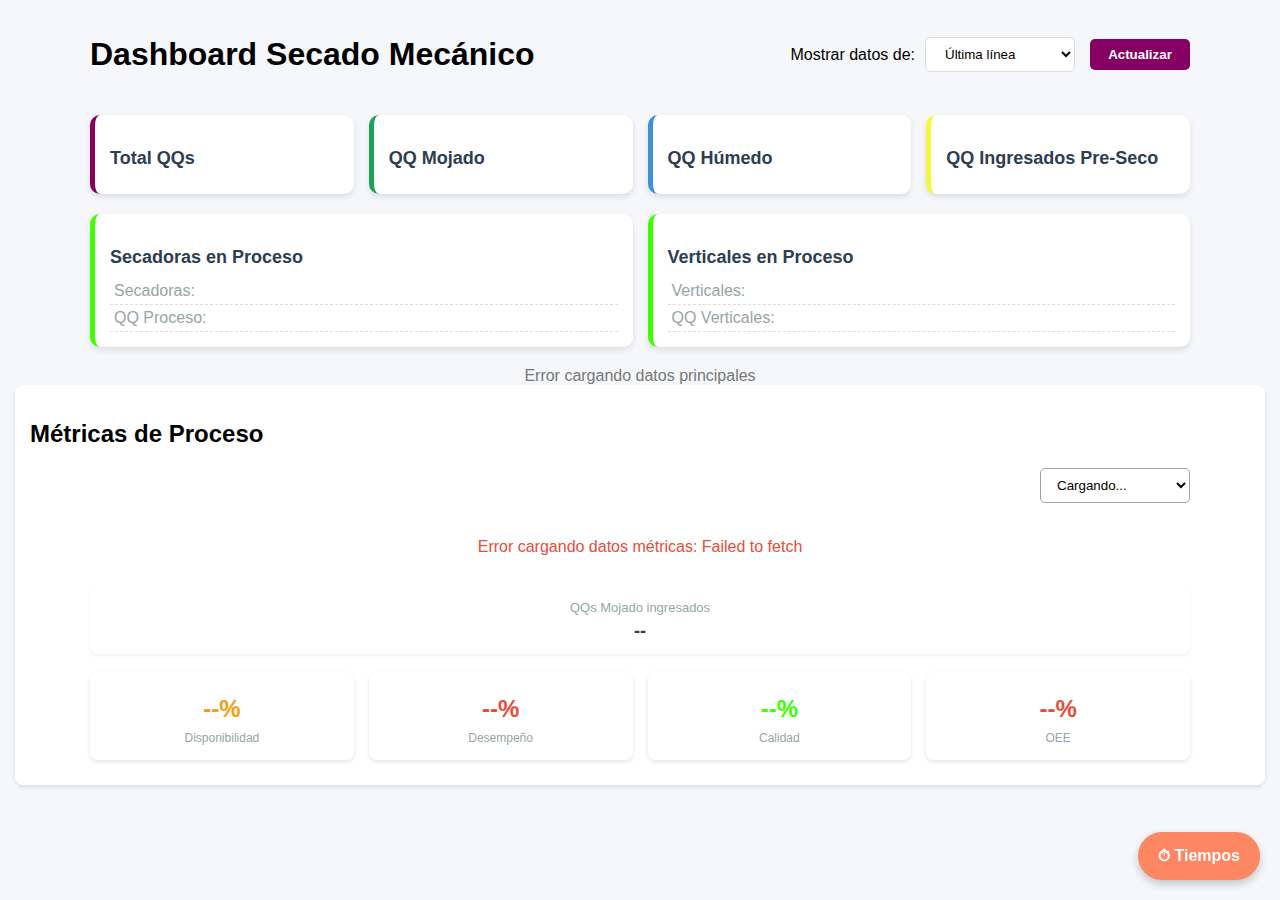
<file: index.html>
<!DOCTYPE html>
<html lang="es">
<head>
  <meta charset="UTF-8" />
  <meta name="viewport" content="width=device-width, initial-scale=1.0"/>
  <title>Dashboard - Procesamiento</title>
  <link rel="stylesheet" href="styles.css">
</head>
<body>

<div class="dashboard">
  <div class="header-controls">
    <h1>Dashboard Secado Mecánico</h1>
    <div class="controls">
      <div class="date-filter">
        <label for="date-select">Mostrar datos de:</label>
        <select id="date-select">
          <option value="latest">Última línea</option>
        </select>
      </div>
      <button id="refresh-btn">Actualizar</button>
    </div>
  </div>
  
  <p id="fecha"></p>

  <!-- 🚀 NUEVAS TARJETAS PRINCIPALES -->
  <div class="cards">

    <div class="card" style="border-left:5px solid var(--primary);">
      <h3>Total QQs</h3>
      <div class="value-big" id="total-qss"></div>
    </div>

    <div class="card" style="border-left:5px solid var(--Moja);">
      <h3>QQ Mojado</h3>
      <div class="value-big" id="qq-mojado"></div>
    </div>

    <div class="card" style="border-left:5px solid var(--Hum);">
  <h3>QQ Húmedo</h3>
  <div class="value-big" id="qq-humedo"></div>
</div>

<div class="card" style="border-left:5px solid var(--Pre);">
      <h3>QQ Ingresados Pre-Seco</h3>
      <div class="value-big" id="qq-preseco"></div>
    </div>

  </div>

  <!-- TARJETAS RESTANTES -->
  <div class="cards">

    <div class="card" style="border-left:5px solid var(--secondary);">
      <h3>Secadoras en Proceso</h3>
      <div class="row"><span class="label">Secadoras:</span><span class="value" id="sec-proceso"></span></div>
      <div class="row"><span class="label">QQ Proceso:</span><span class="value" id="qq-proceso"></span></div>
    </div>

    <div class="card" style="border-left:5px solid var(--secondary);">
    <h3>Verticales en Proceso</h3>
      <div class="row"><span class="label">Verticales:</span><span class="value" id="vert-proceso"></span></div>
      <div class="row"><span class="label">QQ Verticales:</span><span class="value" id="qq-vert-proceso"></span></div>
    </div>

    <div class="card oculto" style="border-left:5px solid var(--primary);">
      <h3>Secadoras Pendientes</h3>
      <div class="row"><span class="label">Secadoras:</span><span class="value" id="sec-pendientes"></span></div>
      <div class="row"><span class="label">QQ Pendientes:</span><span class="value" id="qq-pendientes"></span></div>
    </div>

    <div class="card oculto" style="border-left:5px solid var(--primary);">
      <h3>Secadoras Enviadas</h3>
      <div class="row"><span class="label">Secadoras:</span><span class="value" id="sec-enviadas"></span></div>
      <div class="row"><span class="label">QQ Enviados:</span><span class="value" id="qq-enviados"></span></div>
    </div>

  </div>

  <div id="loading">Cargando datos...</div>

</div>

<!-- Segundo Dashboard -->

<!-- TABLA -->
<div class="table-container">
  <h2>Métricas de Proceso</h2>
  <div class="dashboard">
    <!-- BOTÓN / SELECTOR DE FECHAS -->
    <div class="top-right">
      <select id="dateSelector" class="date-select">
        <option value="">Cargando...</option>
      </select>
    </div>
    <div id="loading-message" class="loading">Cargando datos...</div>
    <table style="display: none;">
      <thead>
        <tr>
          <th>Métrica</th>
          <th>Valor</th>
          <th>Estado</th>
        </tr>
      </thead>
      <tbody id="tabla-body"></tbody>
    </table>

    <!-- TARJETAS KPI -->
     <!-- AQUÍ VA EL DATO NUEVO: QQs Mojado ingresados (debajo de KPIs) -->
    <div id="kpi-extra" class="kpi-extra">
      <span class="label">QQs Mojado ingresados</span>
      <div class="value" id="kpi-qqs-mojado">--</div>
    </div>
    <div class="kpi-container">
      <div class="kpi-card">
        <div id="kpi-disponibilidad" class="kpi-value" style="color: var(--warning);">--%</div>
        <div class="kpi-label">Disponibilidad</div>
      </div>

      <div class="kpi-card">
        <div id="kpi-desempeño" class="kpi-value" style="color: var(--danger);">--%</div>
        <div class="kpi-label">Desempeño</div>
      </div>

      <div class="kpi-card">
        <div id="kpi-calidad" class="kpi-value" style="color: var(--secondary);">--%</div>
        <div class="kpi-label">Calidad</div>
      </div>

      <div class="kpi-card">
        <div id="kpi-oee" class="kpi-value" style="color: var(--danger);">--%</div>
        <div class="kpi-label">OEE</div>
      </div>
    </div>
  </div>
</div>

<script src="script.js"></script>
<!-- Botón flotante -->
<a href="tiempos.html" id="boton-flotante" class="boton-flotante">⏱ Tiempos</a>

</body>
</html>
</file>
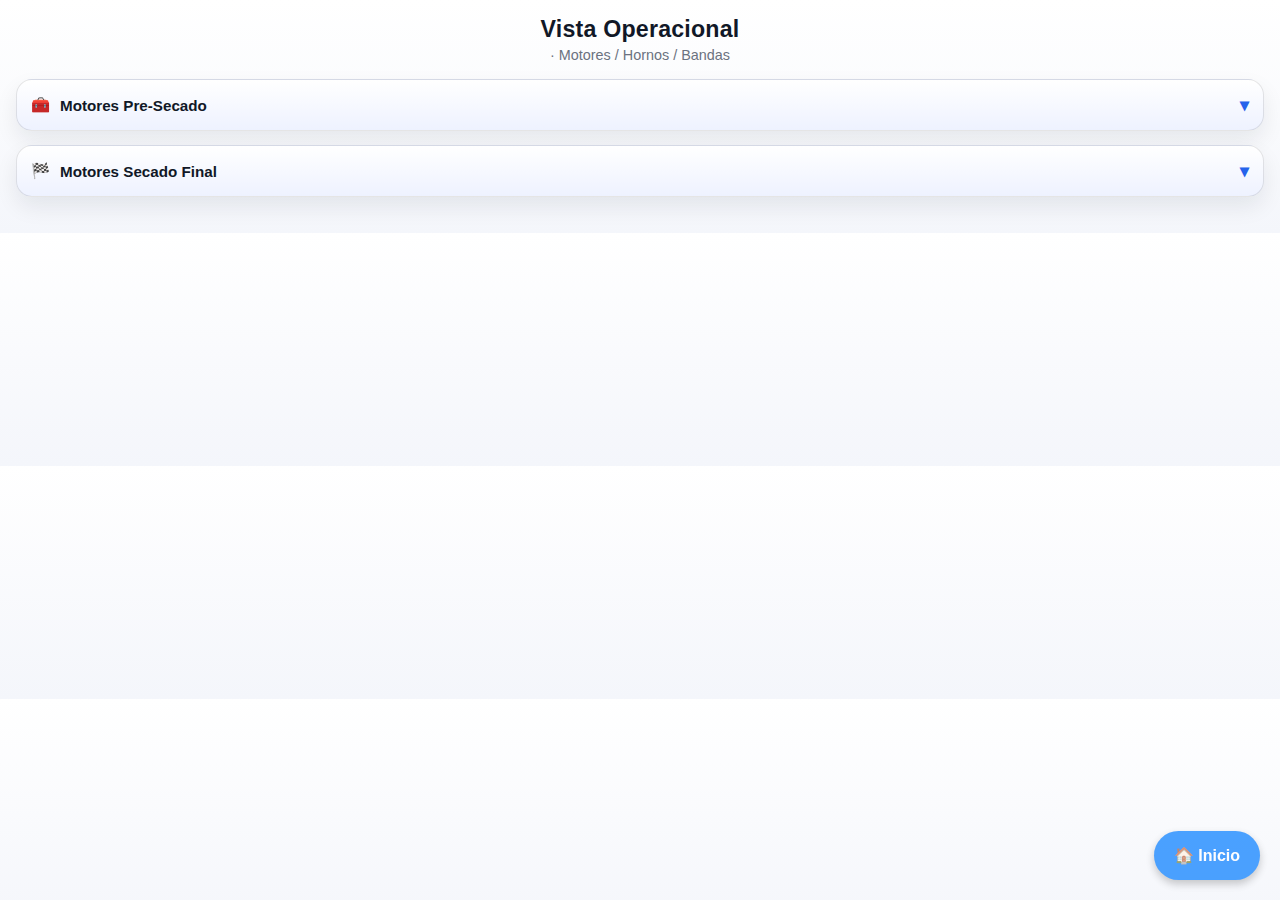
<file: Motores.html>
<!DOCTYPE html>
<html lang="es">
<head>
  <meta charset="UTF-8" />
  <meta name="viewport" content="width=device-width, initial-scale=1, viewport-fit=cover" />
  <title>Motores | Vista Operacional</title>

  <style>
    :root{
      /* ✅ TEMA CLARO */
      --bg:#f4f6fb;
      --card:#ffffff;
      --card2:#f8fafc;
      --primary:#2563eb;
      --accent:#0ea5e9;
      --secondary:#16a34a;
      --text:#111827;
      --muted:#6b7280;
      --stroke: rgba(0,0,0,.10);
      --stroke2: rgba(37,99,235,.18);

      --radius:18px;
      --shadow:0 10px 22px rgba(17,24,39,.08);

      --tap: 52px; /* altura cómoda táctil */
    }

    *{
      box-sizing:border-box;
      margin:0;
      padding:0;
      font-family:"Segoe UI", Roboto, Arial, sans-serif;
      -webkit-tap-highlight-color:transparent;
    }

    body{
      background:linear-gradient(180deg,#ffffff,var(--bg));
      color:var(--text);
      padding:16px;
      padding-bottom: calc(16px + env(safe-area-inset-bottom));
    }

    header{
      text-align:center;
      margin-bottom:16px;
    }

    header h1{
      font-size:1.45rem;
      font-weight:800;
      letter-spacing:.2px;
    }

    header p{
      color:var(--muted);
      font-size:.9rem;
      margin-top:4px;
    }

    /* =========================
       DETAILS / SUMMARY (LLAVES)
    ========================= */
    details{ margin-bottom:14px; }

    summary{
      list-style:none;
      cursor:pointer;
      min-height:var(--tap);
      padding:14px 14px;
      border-radius:16px;
      background:linear-gradient(180deg,#ffffff,#eef2ff);
      border:1px solid var(--stroke);
      box-shadow:var(--shadow);

      display:flex;
      align-items:center;
      justify-content:space-between;
      gap:10px;

      font-size:.95rem;
      font-weight:800;
      user-select:none;
      touch-action:manipulation;
    }

    summary::-webkit-details-marker{ display:none; }

    summary .sum-left{
      display:flex;
      align-items:center;
      gap:10px;
      min-width:0;
    }
    summary .sum-text{
      white-space:nowrap;
      overflow:hidden;
      text-overflow:ellipsis;
    }

    summary::after{
      content:"▾";
      flex:0 0 auto;
      font-size:1.15rem;
      color:var(--primary);
      transition:transform .22s ease;
    }
    details[open] > summary::after{ transform:rotate(180deg); }

    /* Nivel 2: dentro de una sección */
    details details{
      margin-top:10px;
      margin-left:8px;
      border-left:2px solid rgba(37,99,235,.12);
      padding-left:10px;
    }
    details details summary{
      background:linear-gradient(180deg,#ffffff,var(--card2));
      font-size:.88rem;
      font-weight:700;
      box-shadow: 0 8px 18px rgba(17,24,39,.06);
    }

    /* Animación suave del contenido */
    details > *:not(summary){
      animation: fadeIn .18s ease;
    }
    @keyframes fadeIn{
      from{ opacity:0; transform:translateY(-4px); }
      to{ opacity:1; transform:translateY(0); }
    }

    /* ================= GRID / CARDS ================= */
    .grid{
      display:grid;
      grid-template-columns: repeat(auto-fit, minmax(220px, 1fr));
      gap:14px;
      margin-top:12px;
    }

    @media (max-width:520px){
      .grid{ grid-template-columns: 1fr; }
      body{ padding:14px; }
      header h1{ font-size:1.3rem; }
    }
    
    .card{
      background:var(--card);
      border-radius:var(--radius);
      padding:14px;
      border:1px solid var(--stroke);
      box-shadow:var(--shadow);
      transition:transform .15s ease, box-shadow .15s ease;
    }

    .card:active{
      transform:scale(.98);
      box-shadow:0 12px 26px rgba(17,24,39,.12);
    }

    .badge{
      display:inline-block;
      padding:4px 10px;
      border-radius:999px;
      font-size:.72rem;
      font-weight:900;
      background:rgba(37,99,235,.10);
      color:var(--primary);
      margin-bottom:8px;
      border:1px solid var(--stroke2);
    }

    .title{
      font-size:.95rem;
      font-weight:800;
      margin-bottom:10px;
      line-height:1.25;
    }

    .info{
      display:grid;
      grid-template-columns: 1fr 1fr;
      gap:8px;
      font-size:.78rem;
    }

    .info div{
      background:#f1f5f9;
      border-radius:12px;
      padding:8px;
      text-align:center;
      border:1px solid rgba(0,0,0,.06);
    }

    .info span{
      display:block;
      font-size:.65rem;
      color:var(--muted);
      margin-bottom:2px;
    }

    .code{
      color:var(--secondary);
      font-weight:900;
      font-size:.9rem;
      letter-spacing:.2px;
    }

    footer{
      margin-top:20px;
      text-align:center;
      font-size:.75rem;
      color:var(--muted);
    }

    /* ====== LLAVES PARA CADA MÁQUINA ====== */
details.machine{
  margin: 0;                 /* para que encaje en el grid */
}

details.machine > summary{
  background: var(--card);
  border: 1px solid var(--stroke);
  border-radius: var(--radius);
  box-shadow: var(--shadow);
  padding: 14px;
  min-height: auto;
  display: block;            /* lo hacemos tipo card */
}

details.machine > summary::after{
  /* mantenemos el icono de flecha */
  float: right;
  margin-top: -2px;
}

details.machine .machine-head{
  display:flex;
  align-items:flex-start;
  justify-content:space-between;
  gap:10px;
}

details.machine .machine-left{
  min-width:0;
}

details.machine .machine-title{
  font-size:.95rem;
  font-weight:800;
  line-height:1.25;
  margin-top:8px;
}

details.machine .badge{
  margin:0;
}

details.machine .machine-body{
  margin-top:10px;
}

details.machine .info{
  margin-top:0;
}

/* Más “tap friendly” en móvil */
details.machine > summary{
  touch-action:manipulation;
}

  </style>
</head>
<script>
  // Cerrar TODAS las pestañas al cargar
  document.addEventListener("DOMContentLoaded", () => {
    document.querySelectorAll("details[open]").forEach(d => d.open = false);
  });

  // Acordeón real: solo una abierta por nivel (si abres una, cierra las hermanas)
  (function () {
    document.addEventListener("toggle", function (e) {
      const d = e.target;
      if (!(d instanceof HTMLDetailsElement)) return;
      if (!d.open) return;

      const parentDetails = d.parentElement?.closest("details");
      const container = parentDetails ? parentDetails : (document.querySelector("section") || document.body);

      const siblings = Array.from(container.querySelectorAll(":scope > details"));
      siblings.forEach((sib) => { if (sib !== d) sib.open = false; });
    }, true);
  })();
</script>

<body>
  <header>
    <h1>Vista Operacional</h1>
    <p>· Motores / Hornos / Bandas</p>
  </header>

  <section>

    <!-- =========================
         SECCIÓN PRINCIPAL 1
    ========================== -->
    <details>
      <summary>
        <span class="sum-left">
          <span>🧰</span>
          <span class="sum-text">Motores Pre-Secado</span>
        </span>
      </summary>

      <!-- ======= TU CONTENIDO PRE-SECADO (igual, solo re-ubicado dentro de la sección principal) ======= -->

      <details>
        <summary><span class="sum-left"><span>🔧</span><span class="sum-text">Motores Tren 1 (CCM-2)</span></span></summary>

        <details>
          <summary><span class="sum-left"><span class="sum-text">Vertical #1</span></span></summary>
          <div class="grid">
            <div class="card"><span class="badge">#2</span><div class="title">Elevador Vertical #1</div><div class="info"><div><span>Código</span><div class="code">Q-24</div></div><div><span>CCM</span>CCM-2</div></div></div>
            <div class="card"><span class="badge">#3</span><div class="title">Banda Superior Vertical #1</div><div class="info"><div><span>Código</span><div class="code">Q-20</div></div><div><span>CCM</span>CCM-2</div></div></div>
            <div class="card"><span class="badge">#4</span><div class="title">Botador Derecho Vertical #1</div><div class="info"><div><span>Código</span><div class="code">Q-12</div></div><div><span>CCM</span>CCM-2</div></div></div>
            <div class="card"><span class="badge">#5</span><div class="title">Botador Izquierdo Vertical #1</div><div class="info"><div><span>Código</span><div class="code">Q-13</div></div><div><span>CCM</span>CCM-2</div></div></div>
            <div class="card"><span class="badge">#6</span><div class="title">Banda Inferior Vertical #1</div><div class="info"><div><span>Código</span><div class="code">Q-8</div></div><div><span>CCM</span>CCM-2</div></div></div>
            <div class="card"><span class="badge">#7</span><div class="title">Blower Vertical #1</div><div class="info"><div><span>Código</span><div class="code">B-01</div></div><div><span>CCM</span>CCM-2</div></div></div>
          </div>
        </details>

        <details>
          <summary><span class="sum-left"><span class="sum-text">Vertical #2</span></span></summary>
          <div class="grid">
            <div class="card"><span class="badge">#8</span><div class="title">Elevador Vertical #2</div><div class="info"><div><span>Código</span><div class="code">Q-25</div></div><div><span>CCM</span>CCM-2</div></div></div>
            <div class="card"><span class="badge">#9</span><div class="title">Banda Superior Vertical #2</div><div class="info"><div><span>Código</span><div class="code">Q-21</div></div><div><span>CCM</span>CCM-2</div></div></div>
            <div class="card"><span class="badge">#10</span><div class="title">Botador Derecho Vertical #2</div><div class="info"><div><span>Código</span><div class="code">Q-14</div></div><div><span>CCM</span>CCM-2</div></div></div>
            <div class="card"><span class="badge">#11</span><div class="title">Botador Izquierdo Vertical #2</div><div class="info"><div><span>Código</span><div class="code">Q-15</div></div><div><span>CCM</span>CCM-2</div></div></div>
            <div class="card"><span class="badge">#12</span><div class="title">Banda Inferior Vertical #2</div><div class="info"><div><span>Código</span><div class="code">Q-9</div></div><div><span>CCM</span>CCM-2</div></div></div>
            <div class="card"><span class="badge">#13</span><div class="title">Blower Vertical #2</div><div class="info"><div><span>Código</span><div class="code">B-02</div></div><div><span>CCM</span>CCM-2</div></div></div>
          </div>
        </details>

        <details>
          <summary><span class="sum-left"><span class="sum-text">Vertical #3</span></span></summary>
          <div class="grid">
            <div class="card"><span class="badge">#14</span><div class="title">Elevador Vertical #3</div><div class="info"><div><span>Código</span><div class="code">Q-26</div></div><div><span>CCM</span>CCM-2</div></div></div>
            <div class="card"><span class="badge">#15</span><div class="title">Banda Superior Vertical #3</div><div class="info"><div><span>Código</span><div class="code">Q-22</div></div><div><span>CCM</span>CCM-2</div></div></div>
            <div class="card"><span class="badge">#16</span><div class="title">Botador Derecho Vertical #3</div><div class="info"><div><span>Código</span><div class="code">Q-16</div></div><div><span>CCM</span>CCM-2</div></div></div>
            <div class="card"><span class="badge">#17</span><div class="title">Botador Izquierdo Vertical #3</div><div class="info"><div><span>Código</span><div class="code">Q-17</div></div><div><span>CCM</span>CCM-2</div></div></div>
            <div class="card"><span class="badge">#18</span><div class="title">Banda Inferior Vertical #3</div><div class="info"><div><span>Código</span><div class="code">Q-10</div></div><div><span>CCM</span>CCM-2</div></div></div>
            <div class="card"><span class="badge">#19</span><div class="title">Blower Vertical #3</div><div class="info"><div><span>Código</span><div class="code">B-03</div></div><div><span>CCM</span>CCM-2</div></div></div>
          </div>
        </details>

        <details>
          <summary><span class="sum-left"><span class="sum-text">Vertical #4</span></span></summary>
          <div class="grid">
            <div class="card"><span class="badge">#20</span><div class="title">Elevador Vertical #4</div><div class="info"><div><span>Código</span><div class="code">Q-27</div></div><div><span>CCM</span>CCM-2</div></div></div>
            <div class="card"><span class="badge">#21</span><div class="title">Banda Superior Vertical #4</div><div class="info"><div><span>Código</span><div class="code">Q-23</div></div><div><span>CCM</span>CCM-2</div></div></div>
            <div class="card"><span class="badge">#22</span><div class="title">Botador Derecho Vertical #4</div><div class="info"><div><span>Código</span><div class="code">Q-18</div></div><div><span>CCM</span>CCM-2</div></div></div>
            <div class="card"><span class="badge">#23</span><div class="title">Botador Izquierdo Vertical #4</div><div class="info"><div><span>Código</span><div class="code">Q-19</div></div><div><span>CCM</span>CCM-2</div></div></div>
            <div class="card"><span class="badge">#24</span><div class="title">Banda Inferior Vertical #4</div><div class="info"><div><span>Código</span><div class="code">Q-11</div></div><div><span>CCM</span>CCM-2</div></div></div>
            <div class="card"><span class="badge">#25</span><div class="title">Blower Vertical #4</div><div class="info"><div><span>Código</span><div class="code">B-04</div></div><div><span>CCM</span>CCM-2</div></div></div>
          </div>
        </details>

        <details>
          <summary><span class="sum-left"><span class="sum-text">Tren #1</span></span></summary>
          <div class="grid">
            <div class="card"><span class="badge">#1</span><div class="title">Elevador de Carga Tren #1</div><div class="info"><div><span>Código</span><div class="code">Q-6</div></div><div><span>CCM</span>CCM-2</div></div></div>
            <div class="card"><span class="badge">#26</span><div class="title">Banda Cruzada Tren #1</div><div class="info"><div><span>Código</span><div class="code">Q-30</div></div><div><span>CCM</span>CCM-2</div></div></div>
            <div class="card"><span class="badge">#27</span><div class="title">Banda de Envío Tren #1</div><div class="info"><div><span>Código</span><div class="code">Q-31</div></div><div><span>CCM</span>CCM-2</div></div></div>
          </div>
        </details>
      </details>

      <details>
        <summary><span class="sum-left"><span>🔧</span><span class="sum-text">Motores Tren 2 (CCM-1)</span></span></summary>

        <details>
          <summary><span class="sum-left"><span class="sum-text">Vertical #5</span></span></summary>
          <div class="grid">
            <div class="card"><span class="badge">#29</span><div class="title">Elevador Vertical #5</div><div class="info"><div><span>Código</span><div class="code">Q-25</div></div><div><span>CCM</span>CCM-1</div></div></div>
            <div class="card"><span class="badge">#30</span><div class="title">Banda Superior Vertical #5</div><div class="info"><div><span>Código</span><div class="code">Q-20</div></div><div><span>CCM</span>CCM-1</div></div></div>
            <div class="card"><span class="badge">#31</span><div class="title">Botador Derecho Vertical #5</div><div class="info"><div><span>Código</span><div class="code">Q-13</div></div><div><span>CCM</span>CCM-1</div></div></div>
            <div class="card"><span class="badge">#32</span><div class="title">Botador Izquierdo Vertical #5</div><div class="info"><div><span>Código</span><div class="code">Q-14</div></div><div><span>CCM</span>CCM-1</div></div></div>
            <div class="card"><span class="badge">#33</span><div class="title">Banda Inferior Vertical #5</div><div class="info"><div><span>Código</span><div class="code">Q-9</div></div><div><span>CCM</span>CCM-1</div></div></div>
            <div class="card"><span class="badge">#34</span><div class="title">Blower Vertical #5</div><div class="info"><div><span>Código</span><div class="code">B-05</div></div><div><span>CCM</span>CCM-1</div></div></div>
          </div>
        </details>

        <details>
          <summary><span class="sum-left"><span class="sum-text">Vertical #6</span></span></summary>
          <div class="grid">
            <div class="card"><span class="badge">#35</span><div class="title">Elevador Vertical #6</div><div class="info"><div><span>Código</span><div class="code">Q-26</div></div><div><span>CCM</span>CCM-1</div></div></div>
            <div class="card"><span class="badge">#36</span><div class="title">Banda Superior Vertical #6</div><div class="info"><div><span>Código</span><div class="code">Q-22</div></div><div><span>CCM</span>CCM-1</div></div></div>
            <div class="card"><span class="badge">#37</span><div class="title">Botador Derecho Vertical #6</div><div class="info"><div><span>Código</span><div class="code">Q-15</div></div><div><span>CCM</span>CCM-1</div></div></div>
            <div class="card"><span class="badge">#38</span><div class="title">Botador Izquierdo Vertical #6</div><div class="info"><div><span>Código</span><div class="code">Q-16</div></div><div><span>CCM</span>CCM-1</div></div></div>
            <div class="card"><span class="badge">#39</span><div class="title">Banda Inferior Vertical #6</div><div class="info"><div><span>Código</span><div class="code">Q-10</div></div><div><span>CCM</span>CCM-1</div></div></div>
            <div class="card"><span class="badge">#40</span><div class="title">Blower Vertical #6</div><div class="info"><div><span>Código</span><div class="code">B-06</div></div><div><span>CCM</span>CCM-1</div></div></div>
          </div>
        </details>

        <details>
          <summary><span class="sum-left"><span class="sum-text">Vertical #7</span></span></summary>
          <div class="grid">
            <div class="card"><span class="badge">#41</span><div class="title">Elevador Vertical #7</div><div class="info"><div><span>Código</span><div class="code">Q-27</div></div><div><span>CCM</span>CCM-1</div></div></div>
            <div class="card"><span class="badge">#42</span><div class="title">Banda Superior Vertical #7</div><div class="info"><div><span>Código</span><div class="code">Q-23</div></div><div><span>CCM</span>CCM-1</div></div></div>
            <div class="card"><span class="badge">#43</span><div class="title">Botador Derecho Vertical #7</div><div class="info"><div><span>Código</span><div class="code">Q-17</div></div><div><span>CCM</span>CCM-1</div></div></div>
            <div class="card"><span class="badge">#44</span><div class="title">Botador Izquierdo Vertical #7</div><div class="info"><div><span>Código</span><div class="code">Q-18</div></div><div><span>CCM</span>CCM-1</div></div></div>
            <div class="card"><span class="badge">#45</span><div class="title">Banda Inferior Vertical #7</div><div class="info"><div><span>Código</span><div class="code">Q-11</div></div><div><span>CCM</span>CCM-1</div></div></div>
            <div class="card"><span class="badge">#46</span><div class="title">Blower Vertical #7</div><div class="info"><div><span>Código</span><div class="code">B-07</div></div><div><span>CCM</span>CCM-1</div></div></div>
          </div>
        </details>

        <details>
          <summary><span class="sum-left"><span class="sum-text">Vertical #8</span></span></summary>
          <div class="grid">
            <div class="card"><span class="badge">#47</span><div class="title">Elevador Vertical #8</div><div class="info"><div><span>Código</span><div class="code">Q-28</div></div><div><span>CCM</span>CCM-1</div></div></div>
            <div class="card"><span class="badge">#48</span><div class="title">Banda Superior Vertical #8</div><div class="info"><div><span>Código</span><div class="code">Q-24</div></div><div><span>CCM</span>CCM-1</div></div></div>
            <div class="card"><span class="badge">#49</span><div class="title">Botador Derecho Vertical #8</div><div class="info"><div><span>Código</span><div class="code">Q-19</div></div><div><span>CCM</span>CCM-1</div></div></div>
            <div class="card"><span class="badge">#50</span><div class="title">Botador Izquierdo Vertical #8</div><div class="info"><div><span>Código</span><div class="code">Q-20</div></div><div><span>CCM</span>CCM-1</div></div></div>
            <div class="card"><span class="badge">#51</span><div class="title">Banda Inferior Vertical #8</div><div class="info"><div><span>Código</span><div class="code">Q-12</div></div><div><span>CCM</span>CCM-1</div></div></div>
            <div class="card"><span class="badge">#52</span><div class="title">Blower Vertical #8</div><div class="info"><div><span>Código</span><div class="code">B-08</div></div><div><span>CCM</span>CCM-1</div></div></div>
          </div>
        </details>

        <details>
          <summary><span class="sum-left"><span class="sum-text">Tren #2</span></span></summary>
          <div class="grid">
            <div class="card"><span class="badge">#28</span><div class="title">Elevador de Carga Tren #2</div><div class="info"><div><span>Código</span><div class="code">Q-7</div></div><div><span>CCM</span>CCM-1</div></div></div>
            <div class="card"><span class="badge">#53</span><div class="title">Banda Cruzada Tren #2</div><div class="info"><div><span>Código</span><div class="code">Q-33</div></div><div><span>CCM</span>CCM-1</div></div></div>
            <div class="card"><span class="badge">#54</span><div class="title">Banda de Envío Tren #2</div><div class="info"><div><span>Código</span><div class="code">Q-34</div></div><div><span>CCM</span>CCM-1</div></div></div>
          </div>
        </details>
      </details>

      <details>
        <summary><span class="sum-left"><span>🔥</span><span class="sum-text">Hornos Pre-Secado</span></span></summary>

        <div class="grid">
          <div class="card"><span class="badge">#55</span><div class="title">Extractor Humo Horno #4</div><div class="info"><div><span>Código</span><div class="code">E-4</div></div><div><span>CCM</span>CCM-2</div><div><span>Proceso</span>PRE-SECADO</div></div></div>
          <div class="card"><span class="badge">#56</span><div class="title">Soplador de Cascarilla Horno #4</div><div class="info"><div><span>Código</span><div class="code">Q-28</div></div><div><span>CCM</span>CCM-2</div><div><span>Proceso</span>PRE-SECADO</div></div></div>
          <div class="card"><span class="badge">#57</span><div class="title">Vibrador del Horno #4</div><div class="info"><div><span>Código</span><div class="code">Q-29</div></div><div><span>CCM</span>CCM-2</div><div><span>Proceso</span>PRE-SECADO</div></div></div>

          <div class="card"><span class="badge">#58</span><div class="title">Extractor Humo Horno #5</div><div class="info"><div><span>Código</span><div class="code">E-5</div></div><div><span>CCM</span>CCM-1</div><div><span>Proceso</span>PRE-SECADO</div></div></div>
          <div class="card"><span class="badge">#59</span><div class="title">Soplador de Cascarilla Horno #5</div><div class="info"><div><span>Código</span><div class="code">Q-30</div></div><div><span>CCM</span>CCM-1</div><div><span>Proceso</span>PRE-SECADO</div></div></div>
          <div class="card"><span class="badge">#60</span><div class="title">Vibrador del Horno #5</div><div class="info"><div><span>Código</span><div class="code">Q-31</div></div><div><span>CCM</span>CCM-1</div><div><span>Proceso</span>PRE-SECADO</div></div></div>

          <div class="card"><span class="badge">#61</span><div class="title">Extractor Humo Horno #6</div><div class="info"><div><span>Código</span><div class="code">E-6</div></div><div><span>CCM</span>CCM-1</div><div><span>Proceso</span>PRE-SECADO</div></div></div>
          <div class="card"><span class="badge">#62</span><div class="title">Soplador de Cascarilla Horno #6</div><div class="info"><div><span>Código</span><div class="code">Q-29</div></div><div><span>CCM</span>CCM-1</div><div><span>Proceso</span>PRE-SECADO</div></div></div>
          <div class="card"><span class="badge">#63</span><div class="title">Vibrador del Horno #6</div><div class="info"><div><span>Código</span><div class="code">Q-32</div></div><div><span>CCM</span>CCM-1</div><div><span>Proceso</span>PRE-SECADO</div></div></div>

          <div class="card"><span class="badge">#64</span><div class="title">Banda Carga POA Tren #1</div><div class="info"><div><span>Código</span><div class="code">M-2</div></div><div><span>CCM</span>CCM-3</div><div><span>Proceso</span>SECADO FINAL</div></div></div>
          <div class="card"><span class="badge">#65</span><div class="title">Banda Carga POA Tren #2</div><div class="info"><div><span>Código</span><div class="code">M-4</div></div><div><span>CCM</span>CCM-2</div><div><span>Proceso</span>SECADO FINAL</div></div></div>
        </div>
      </details>

    </details>

    <!-- =========================
         SECCIÓN PRINCIPAL 2
    ========================== -->
    <details>
      <summary>
        <span class="sum-left">
          <span>🏁</span>
          <span class="sum-text">Motores Secado Final</span>
        </span>
      </summary>

      <details>
        <summary><span class="sum-left"><span>🚆</span><span class="sum-text">SECADO FINAL · Tren #1</span></span></summary>
        <div class="grid">
          <div class="card"><span class="badge">#66</span><div class="title">Secadora # 1</div><div class="info"><div><span>Código</span><div class="code">M-22</div></div><div><span>CCM</span>CCM-4</div><div><span>Proceso</span>SECADO FINAL</div></div></div>
          <div class="card"><span class="badge">#67</span><div class="title">Blower Secadora #1</div><div class="info"><div><span>Código</span><div class="code">M-31</div></div><div><span>CCM</span>CCM-3</div><div><span>Proceso</span>SECADO FINAL</div></div></div>

          <div class="card"><span class="badge">#68</span><div class="title">Secadora # 2</div><div class="info"><div><span>Código</span><div class="code">M-21</div></div><div><span>CCM</span>CCM-4</div><div><span>Proceso</span>SECADO FINAL</div></div></div>
          <div class="card"><span class="badge">#69</span><div class="title">Blower Secadora #2</div><div class="info"><div><span>Código</span><div class="code">M-30</div></div><div><span>CCM</span>CCM-4</div><div><span>Proceso</span>SECADO FINAL</div></div></div>

          <div class="card"><span class="badge">#70</span><div class="title">Secadora # 3</div><div class="info"><div><span>Código</span><div class="code">M-20</div></div><div><span>CCM</span>CCM-4</div><div><span>Proceso</span>SECADO FINAL</div></div></div>
          <div class="card"><span class="badge">#71</span><div class="title">Blower Secadora #3</div><div class="info"><div><span>Código</span><div class="code">M-29</div></div><div><span>CCM</span>CCM-4</div><div><span>Proceso</span>SECADO FINAL</div></div></div>

          <div class="card"><span class="badge">#72</span><div class="title">Secadora # 4</div><div class="info"><div><span>Código</span><div class="code">M-19</div></div><div><span>CCM</span>CCM-4</div><div><span>Proceso</span>SECADO FINAL</div></div></div>
          <div class="card"><span class="badge">#73</span><div class="title">Blower Secadora #4</div><div class="info"><div><span>Código</span><div class="code">M-28</div></div><div><span>CCM</span>CCM-4</div><div><span>Proceso</span>SECADO FINAL</div></div></div>

          <div class="card"><span class="badge">#74</span><div class="title">Secadora # 5</div><div class="info"><div><span>Código</span><div class="code">M-18</div></div><div><span>CCM</span>CMM-3</div><div><span>Proceso</span>SECADO FINAL</div></div></div>
          <div class="card"><span class="badge">#75</span><div class="title">Blower Secadora #5</div><div class="info"><div><span>Código</span><div class="code">M-27</div></div><div><span>CCM</span>CCM-3</div><div><span>Proceso</span>SECADO FINAL</div></div></div>

          <div class="card"><span class="badge">#76</span><div class="title">Secadora # 6</div><div class="info"><div><span>Código</span><div class="code">M-17</div></div><div><span>CCM</span>CCM-3</div><div><span>Proceso</span>SECADO FINAL</div></div></div>
          <div class="card"><span class="badge">#77</span><div class="title">Blower Secadora #6</div><div class="info"><div><span>Código</span><div class="code">M-26</div></div><div><span>CCM</span>CCM-3</div><div><span>Proceso</span>SECADO FINAL</div></div></div>

          <div class="card"><span class="badge">#78</span><div class="title">Secadora # 7</div><div class="info"><div><span>Código</span><div class="code">M-16</div></div><div><span>CCM</span>CCM-3</div><div><span>Proceso</span>SECADO FINAL</div></div></div>
          <div class="card"><span class="badge">#79</span><div class="title">Blower Secadora #7</div><div class="info"><div><span>Código</span><div class="code">M-25</div></div><div><span>CCM</span>CCM-3</div><div><span>Proceso</span>SECADO FINAL</div></div></div>

          <div class="card"><span class="badge">#80</span><div class="title">Secadora # 8</div><div class="info"><div><span>Código</span><div class="code">M-15</div></div><div><span>CCM</span>CCM-3</div><div><span>Proceso</span>SECADO FINAL</div></div></div>
          <div class="card"><span class="badge">#81</span><div class="title">Blower Secadora #8</div><div class="info"><div><span>Código</span><div class="code">M-24</div></div><div><span>CCM</span>CCM-3</div><div><span>Proceso</span>SECADO FINAL</div></div></div>

          <div class="card"><span class="badge">#82</span><div class="title">Secadora # 9</div><div class="info"><div><span>Código</span><div class="code">M-14</div></div><div><span>CCM</span>CCM-3</div><div><span>Proceso</span>SECADO FINAL</div></div></div>
          <div class="card"><span class="badge">#83</span><div class="title">Blower Secadora #9</div><div class="info"><div><span>Código</span><div class="code">M-23</div></div><div><span>CCM</span>CCM-3</div><div><span>Proceso</span>SECADO FINAL</div></div></div>

          <div class="card"><span class="badge">#84</span><div class="title">Banda inferior Tren #1</div><div class="info"><div><span>Código</span><div class="code">M-41</div></div><div><span>CCM</span>CCM-4</div><div><span>Proceso</span>SECADO FINAL</div></div></div>

          <div class="card"><span class="badge">#85</span><div class="title">Elevador Descarga Tolva # 1</div><div class="info"><div><span>Código</span><div class="code">M-44</div></div><div><span>CCM</span>CCM-5</div><div><span>Proceso</span>SECADO FINAL</div></div></div>
          <div class="card"><span class="badge">#86</span><div class="title">Elevador Descarga Tolva # 2</div><div class="info"><div><span>Código</span><div class="code">M-44 .1</div></div><div><span>CCM</span>CCM-5</div><div><span>Proceso</span>SECADO FINAL</div></div></div>

          <div class="card"><span class="badge">#87</span><div class="title">Abanico # 1</div><div class="info"><div><span>Código</span><div class="code">M-57</div></div><div><span>CCM</span>CCM-4</div><div><span>Proceso</span>SECADO FINAL</div></div></div>
          <div class="card"><span class="badge">#88</span><div class="title">Abanico # 2</div><div class="info"><div><span>Código</span><div class="code">M-54</div></div><div><span>CCM</span>CCM-5</div><div><span>Proceso</span>SECADO FINAL</div></div></div>
        </div>
      </details>

      <details>
        <summary><span class="sum-left"><span>🚆</span><span class="sum-text">SECADO FINAL · Tren #2</span></span></summary>
        <div class="grid">
          <div class="card"><span class="badge">#89</span><div class="title">Blower Secadora # 10</div><div class="info"><div><span>Código</span><div class="code">M-34</div></div><div><span>CCM</span>CCM-2</div><div><span>Proceso</span>SECADO FINAL</div></div></div>
          <div class="card"><span class="badge">#90</span><div class="title">Secadora # 10</div><div class="info"><div><span>Código</span><div class="code">M-13</div></div><div><span>CCM</span>CCM-2</div><div><span>Proceso</span>SECADO FINAL</div></div></div>

          <div class="card"><span class="badge">#91</span><div class="title">Blower Secadora # 11</div><div class="info"><div><span>Código</span><div class="code">M-35</div></div><div><span>CCM</span>CCM-2</div><div><span>Proceso</span>SECADO FINAL</div></div></div>
          <div class="card"><span class="badge">#92</span><div class="title">Secadora # 11</div><div class="info"><div><span>Código</span><div class="code">M-12</div></div><div><span>CCM</span>CCM-2</div><div><span>Proceso</span>SECADO FINAL</div></div></div>

          <div class="card"><span class="badge">#93</span><div class="title">Blower Secadora # 12</div><div class="info"><div><span>Código</span><div class="code">M-33</div></div><div><span>CCM</span>CCM-2</div><div><span>Proceso</span>SECADO FINAL</div></div></div>
          <div class="card"><span class="badge">#94</span><div class="title">Secadora # 12</div><div class="info"><div><span>Código</span><div class="code">M-11</div></div><div><span>CCM</span>CCM-2</div><div><span>Proceso</span>SECADO FINAL</div></div></div>

          <div class="card"><span class="badge">#95</span><div class="title">Blower Secadora # 13</div><div class="info"><div><span>Código</span><div class="code">M-32</div></div><div><span>CCM</span>CCM-2</div><div><span>Proceso</span>SECADO FINAL</div></div></div>
          <div class="card"><span class="badge">#96</span><div class="title">Secadora # 13</div><div class="info"><div><span>Código</span><div class="code">M-10</div></div><div><span>CCM</span>CCM-2</div><div><span>Proceso</span>SECADO FINAL</div></div></div>

          <div class="card"><span class="badge">#97</span><div class="title">Blower Secadora # 14</div><div class="info"><div><span>Código</span><div class="code">M-40</div></div><div><span>CCM</span>CCM-1</div><div><span>Proceso</span>SECADO FINAL</div></div></div>
          <div class="card"><span class="badge">#98</span><div class="title">Secadora # 14</div><div class="info"><div><span>Código</span><div class="code">M-9</div></div><div><span>CCM</span>CCM-1</div><div><span>Proceso</span>SECADO FINAL</div></div></div>

          <div class="card"><span class="badge">#99</span><div class="title">Blower Secadora # 15</div><div class="info"><div><span>Código</span><div class="code">M-39</div></div><div><span>CCM</span>CCM-1</div><div><span>Proceso</span>SECADO FINAL</div></div></div>
          <div class="card"><span class="badge">#100</span><div class="title">Secadora # 15</div><div class="info"><div><span>Código</span><div class="code">M-8</div></div><div><span>CCM</span>CCM-1</div><div><span>Proceso</span>SECADO FINAL</div></div></div>

          <div class="card"><span class="badge">#101</span><div class="title">Blower Secadora # 16</div><div class="info"><div><span>Código</span><div class="code">M-38</div></div><div><span>CCM</span>CCM-1</div><div><span>Proceso</span>SECADO FINAL</div></div></div>
          <div class="card"><span class="badge">#102</span><div class="title">Secadora # 16</div><div class="info"><div><span>Código</span><div class="code">M-7</div></div><div><span>CCM</span>CCM-1</div><div><span>Proceso</span>SECADO FINAL</div></div></div>

          <div class="card"><span class="badge">#103</span><div class="title">Blower Secadora # 17</div><div class="info"><div><span>Código</span><div class="code">M-37</div></div><div><span>CCM</span>CCM-1</div><div><span>Proceso</span>SECADO FINAL</div></div></div>
          <div class="card"><span class="badge">#104</span><div class="title">Secadora # 17</div><div class="info"><div><span>Código</span><div class="code">M-6</div></div><div><span>CCM</span>CCM-1</div><div><span>Proceso</span>SECADO FINAL</div></div></div>

          <div class="card"><span class="badge">#105</span><div class="title">Blower Secadora # 18</div><div class="info"><div><span>Código</span><div class="code">M-36</div></div><div><span>CCM</span>CCM-1</div><div><span>Proceso</span>SECADO FINAL</div></div></div>
          <div class="card"><span class="badge">#106</span><div class="title">Secadora # 18</div><div class="info"><div><span>Código</span><div class="code">M-5</div></div><div><span>CCM</span>CCM-1</div><div><span>Proceso</span>SECADO FINAL</div></div></div>

          <div class="card"><span class="badge">#107</span><div class="title">Banda inferior Tren # 2</div><div class="info"><div><span>Código</span><div class="code">M-42</div></div><div><span>CCM</span>CCM-1</div><div><span>Proceso</span>SECADO FINAL</div></div></div>

          <div class="card"><span class="badge">#108</span><div class="title">Elevador Descarga Tolva # 3</div><div class="info"><div><span>Código</span><div class="code">M-44</div></div><div><span>CCM</span>CCM-2</div><div><span>Proceso</span>SECADO FINAL</div></div></div>
          <div class="card"><span class="badge">#109</span><div class="title">Elevador Descarga # 4</div><div class="info"><div><span>Código</span><div class="code">M-43</div></div><div><span>CCM</span>CCM-2</div><div><span>Proceso</span>SECADO FINAL</div></div></div>
        </div>
      </details>

      <details>
        <summary><span class="sum-left"><span>🔥</span><span class="sum-text">HORNOS · Secado Final</span></span></summary>
        <div class="grid">
          <div class="card"><span class="badge">#110</span><div class="title">Extractor Humo Horno # 1</div><div class="info"><div><span>Código</span><div class="code">M-50</div></div><div><span>CCM</span>CCM-5</div><div><span>Proceso</span>HORNOS SECADO FINAL</div></div></div>
          <div class="card"><span class="badge">#111</span><div class="title">Soplador de Cascarilla Horno # 1</div><div class="info"><div><span>Código</span><div class="code">M-46</div></div><div><span>CCM</span>CCM-4</div><div><span>Proceso</span>HORNOS SECADO FINAL</div></div></div>
          <div class="card"><span class="badge">#112</span><div class="title">Vibrador del Horno # 1</div><div class="info"><div><span>Código</span><div class="code">—</div></div><div><span>CCM</span>—</div><div><span>Proceso</span>HORNOS SECADO FINAL</div></div></div>

          <div class="card"><span class="badge">#113</span><div class="title">Extractor Humo Horno # 2</div><div class="info"><div><span>Código</span><div class="code">M-49</div></div><div><span>CCM</span>CCM-5</div><div><span>Proceso</span>HORNOS SECADO FINAL</div></div></div>
          <div class="card"><span class="badge">#114</span><div class="title">Soplador de Cascarilla Horno # 2</div><div class="info"><div><span>Código</span><div class="code">M-45</div></div><div><span>CCM</span>CCM-4</div><div><span>Proceso</span>HORNOS SECADO FINAL</div></div></div>
          <div class="card"><span class="badge">#115</span><div class="title">Vibrador del Horno # 2</div><div class="info"><div><span>Código</span><div class="code">—</div></div><div><span>CCM</span>—</div><div><span>Proceso</span>HORNOS SECADO FINAL</div></div></div>

          <div class="card"><span class="badge">#116</span><div class="title">Extractor Humo Horno # 3</div><div class="info"><div><span>Código</span><div class="code">M-48</div></div><div><span>CCM</span>CCM-5</div><div><span>Proceso</span>HORNOS SECADO FINAL</div></div></div>
          <div class="card"><span class="badge">#117</span><div class="title">Soplador de Cascarilla Horno # 3</div><div class="info"><div><span>Código</span><div class="code">M-47</div></div><div><span>CCM</span>CCM-5</div><div><span>Proceso</span>HORNOS SECADO FINAL</div></div></div>
          <div class="card"><span class="badge">#118</span><div class="title">Vibrador del Horno # 3</div><div class="info"><div><span>Código</span><div class="code">—</div></div><div><span>CCM</span>—</div><div><span>Proceso</span>HORNOS SECADO FINAL</div></div></div>
        </div>
      </details>

      <details>
        <summary><span class="sum-left"><span>➡️</span><span class="sum-text">BANDAS DE ENVÍO</span></span></summary>
        <div class="grid">
          <div class="card"><span class="badge">#119</span><div class="title">Banda interna Envío Almacén # 1</div><div class="info"><div><span>Código</span><div class="code">A-1</div></div><div><span>CCM</span>CCM-1</div><div><span>Proceso</span>ENVÍO</div></div></div>
          <div class="card"><span class="badge">#120</span><div class="title">Banda interna Envío Almacén # 2</div><div class="info"><div><span>Código</span><div class="code">M-1 .F</div></div><div><span>CCM</span>CCM-2</div><div><span>Proceso</span>ENVÍO</div></div></div>
          <div class="card"><span class="badge">#121</span><div class="title">Banda Externa Envío Almacén # 1</div><div class="info"><div><span>Código</span><div class="code">A-2</div></div><div><span>CCM</span>CCM-1</div><div><span>Proceso</span>ENVÍO</div></div></div>
          <div class="card"><span class="badge">#122</span><div class="title">Banda Externa Envío Almacén # 2</div><div class="info"><div><span>Código</span><div class="code">M-1 .A</div></div><div><span>CCM</span>CCM-3</div><div><span>Proceso</span>ENVÍO</div></div></div>
        </div>
      </details>

    </details>

  </section>

  <footer>
 
  </footer>

<a href="index.html" id="boton-flotante" class="boton-flotante">🏠 Inicio</a>

<style>
/* Estilo del botón flotante */
.boton-flotante {
  position: fixed;
  bottom: 20px;               /* Distancia desde abajo */
  right: 20px;                /* Distancia desde la derecha */
  background-color: #007BFF;  /* Color azul */
  color: white;
  padding: 15px 20px;
  border-radius: 50px;
  text-decoration: none;
  font-weight: bold;
  font-size: 16px;
  opacity: 0.7;               /* Transparencia inicial */
  transition: opacity 0.3s, transform 0.3s;
  box-shadow: 0 4px 8px rgba(0,0,0,0.3);
  z-index: 1000;
}

.boton-flotante:hover {
  opacity: 1;                 /* Opaco al pasar el mouse */
  transform: scale(1.1);      /* Zoom sutil */
}

.boton-flotante.oculto {
  opacity: 0;
  transform: scale(0);
  pointer-events: none;       /* No se puede clicar mientras desaparece */
  transition: opacity 0.5s, transform 0.5s;
}
</style>

  <!-- ✅ ACORDEÓN REAL (solo una llave abierta por nivel) -->
  <script>
    (function () {
      document.addEventListener("toggle", function (e) {
        const d = e.target;
        if (!(d instanceof HTMLDetailsElement)) return;
        if (!d.open) return;

        const parentDetails = d.parentElement?.closest("details");
        const container = parentDetails ? parentDetails : (document.querySelector("section") || document.body);

        const siblings = Array.from(container.querySelectorAll(":scope > details"));
        siblings.forEach((sib) => { if (sib !== d) sib.open = false; });
      }, true);
    })();
  </script>
</body>
</html>
</file>
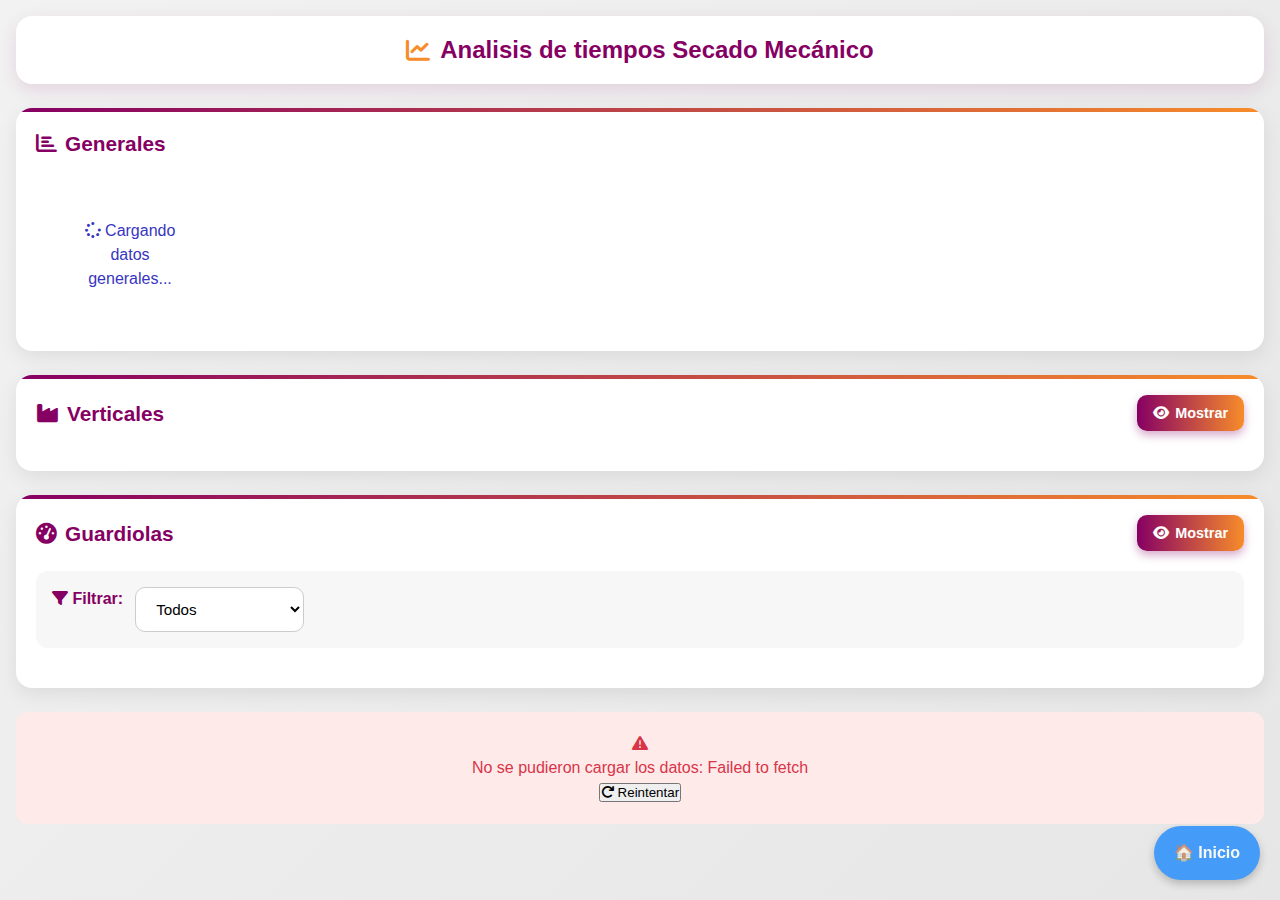
<file: tiempos.html>
<!DOCTYPE html>
<html lang="es">
<head>
  <meta charset="UTF-8">
  <meta name="viewport" content="width=device-width, initial-scale=1.0, maximum-scale=1.0, user-scalable=no">
  <title>Analisis de tiempos Secado Mecánico</title>
  <link rel="stylesheet" href="https://cdnjs.cloudflare.com/ajax/libs/font-awesome/6.4.0/css/all.min.css">
 <style>
/* ===============================
   RESET Y BASE
================================ */
* {
  box-sizing: border-box;
  margin: 0;
  padding: 0;
  -webkit-tap-highlight-color: transparent;
}

body {
  font-family: 'Segoe UI', 'Roboto', -apple-system, BlinkMacSystemFont, sans-serif;
  background: linear-gradient(135deg, #f2f2f2 0%, #e6e6e6 100%);
  color: #333;
  padding: 16px;
  line-height: 1.5;
  min-height: 100vh;
}

/* ===============================
   CABECERA
================================ */
.header {
  text-align: center;
  margin-bottom: 24px;
  padding: 16px;
  background: #ffffff;
  border-radius: 16px;
  box-shadow: 0 6px 18px rgba(134, 0, 99, 0.12);
}

.header h1 {
  font-size: 1.5rem;
  color: #860063;
  display: flex;
  align-items: center;
  justify-content: center;
  gap: 10px;
}

.header i {
  color: #f78c2a;
}

/* ===============================
   SECCIONES
================================ */
.section {
  margin-bottom: 24px;
  background: #ffffff;
  padding: 20px;
  border-radius: 16px;
  box-shadow: 0 6px 20px rgba(0, 0, 0, 0.08);
  position: relative;
  overflow: hidden;
}

.section::before {
  content: '';
  position: absolute;
  top: 0;
  left: 0;
  height: 4px;
  width: 100%;
  background: linear-gradient(to right, #860063, #f78c2a);
}

/* ===============================
   TÍTULOS DE SECCIÓN
================================ */
.section-header {
  display: flex;
  justify-content: space-between;
  align-items: center;
  margin-bottom: 20px;
}

.section-header h2 {
  font-size: 1.3rem;
  color: #860063;
  display: flex;
  align-items: center;
  gap: 8px;
}

/* ===============================
   TARJETAS
================================ */
.cards {
  display: grid;
  gap: 16px;
  grid-template-columns: repeat(auto-fill, minmax(160px, 1fr));
}

/* === Primeras 3 tarjetas (marca) === */
.card:nth-child(1) {
  background: linear-gradient(135deg, #860063, #b34a8d);
  color: #fff;
}

.card:nth-child(2) {
  background: linear-gradient(135deg, #f78c2a, #ffc085);
  color: #fff;
}

.card:nth-child(3) {
  background: linear-gradient(135deg, #00a5b5, #6fd3dc);
  color: #fff;
}

/* === Resto de tarjetas === */
.card:nth-child(n+4) {
  background: linear-gradient(135deg, #ffffff, #f4f4f4);
  color: #333;
}

.card {
  padding: 18px 14px;
  border-radius: 14px;
  text-align: center;
  box-shadow: 0 4px 10px rgba(0, 0, 0, 0.12);
  transition: all 0.3s ease;
  display: flex;
  flex-direction: column;
  justify-content: center;
  min-height: 110px;
  position: relative;
  overflow: hidden;
}

.card::after {
  content: '';
  position: absolute;
  inset: 0;
  background: linear-gradient(
    rgba(255, 255, 255, 0.12),
    rgba(0, 0, 0, 0.05)
  );
  pointer-events: none;
}

.card:active,
.card:hover {
  transform: translateY(-4px);
  box-shadow: 0 10px 22px rgba(0, 0, 0, 0.18);
}

/* ===============================
   TEXTO DE TARJETAS
================================ */
.card-title {
  font-weight: 600;
  font-size: 0.9rem;
  margin-bottom: 8px;
  line-height: 1.3;
}

.card:nth-child(n+4) .card-title {
  color: #555;
}

.card-value {
  font-size: 1.5rem;
  font-weight: bold;
}

.card:nth-child(n+4) .card-value {
  color: #860063;
}

/* ===============================
   TARJETA DESTACADA DISCRETA
================================ */
.card.destacada-vertical {
  background: linear-gradient(135deg, #ffffff, #f4f4f4);
  border-left: 5px solid #ffffff; /* Azul corporativo */
  box-shadow: 0 6px 16px rgba(255, 255, 255, 0.18);
}



.card.destacada-vertical .card-title {
  color: #444;
}

.card.destacada-vertical .card-value {
  color: #860063; /* color principal de marca */
  font-weight: 700;
}

/* Hover suave (igual a cards normales pero un poco más elegante) */
.card.destacada-vertical:hover {
  transform: translateY(-3px);
  box-shadow: 0 10px 22px rgba(55, 53, 192, 0.25);
}


/* ===============================
   BOTONES Y FILTROS
================================ */
.toggle-btn {
  padding: 10px 16px;
  border-radius: 10px;
  border: none;
  background: linear-gradient(to right, #860063, #f78c2a);
  color: #fff;
  cursor: pointer;
  font-size: 0.9rem;
  font-weight: 600;
  display: flex;
  align-items: center;
  gap: 6px;
  box-shadow: 0 4px 10px rgba(134, 0, 99, 0.35);
}

.toggle-btn:active {
  transform: scale(0.97);
}

.filter {
  margin-bottom: 20px;
  display: flex;
  gap: 12px;
  flex-wrap: wrap;
  background: #f7f7f7;
  padding: 16px;
  border-radius: 12px;
}

.filter label {
  font-weight: 600;
  color: #860063;
}

select {
  padding: 12px 16px;
  border-radius: 10px;
  border: 1px solid #ccc;
  background: #fff;
  font-size: 0.95rem;
}

select:focus {
  outline: none;
  border-color: #00a5b5;
  box-shadow: 0 0 0 3px rgba(0, 165, 181, 0.25);
}

/* ===============================
   ESTADOS
================================ */
.loading {
  text-align: center;
  padding: 40px;
  color: #3735c0;
}

.error {
  text-align: center;
  padding: 20px;
  background: #ffeaea;
  border-radius: 12px;
  color: #d83548;
}

/* ===============================
   RESPONSIVE
================================ */
@media (max-width: 768px) {
  body { padding: 12px; }
  .cards { grid-template-columns: repeat(auto-fill, minmax(140px, 1fr)); }
}

@media (max-width: 480px) {
  .cards { grid-template-columns: 1fr 1fr; }
  .section-header { flex-direction: column; align-items: flex-start; }
}

/* ===============================
   ANIMACIONES
================================ */
@keyframes fadeIn {
  from { opacity: 0; transform: translateY(10px); }
  to { opacity: 1; transform: translateY(0); }
}

.card {
  animation: fadeIn 0.5s ease forwards;
  opacity: 0;
}

/* Scroll suave */
html { scroll-behavior: smooth; }



</style>

</head>
<body>
  <!-- CABECERA -->
  <div class="header">
    <h1><i class="fas fa-chart-line"></i> Analisis de tiempos Secado Mecánico</h1>
  </div>

  <!-- SECCIÓN 1 -->
  <div class="section" id="promedios-generales">
    <div class="section-header">
      <h2><i class="fas fa-chart-bar"></i> Generales</h2>
    </div>
    <div class="cards" id="cards-generales">
      <div class="loading">
        <i class="fas fa-spinner fa-spin"></i> Cargando datos generales...
      </div>
    </div>
  </div>

  <!-- SECCIÓN 2 -->
  <div class="section" id="tren-verticales">
    <div class="section-header">
      <h2><i class="fas fa-industry"></i> Verticales</h2>
      <button class="toggle-btn" onclick="toggleSection('cards-trenes')">
        <i class="fas fa-eye"></i> <span class="toggle-text">Mostrar</span>
      </button>
    </div>
    <div class="cards" id="cards-trenes" style="display:none;"></div>
  </div>

  <!-- SECCIÓN 3 -->
  <div class="section" id="guardiolas">
    <div class="section-header">
      <h2><i class="fas fa-tachometer-alt"></i> Guardiolas</h2>
      <button class="toggle-btn" onclick="toggleSection('cards-guardiolas')">
        <i class="fas fa-eye"></i> <span class="toggle-text">Mostrar</span>
      </button>
    </div>
    <div class="filter">
      <label for="guardiolas-filter"><i class="fas fa-filter"></i> Filtrar:</label>
      <select id="guardiolas-filter">
        <option value="general">Todos</option>
        <option value="directas">Cargas directas</option>
        <option value="completos">Ciclos completos</option>
      </select>
    </div>
    <div class="cards" id="cards-guardiolas" style="display:none;"></div>
  </div>
<!-- BOTÓN FLOTANTE -->
<a href="index.html" id="boton-flotante" class="boton-flotante">🏠 Inicio</a>

<style>
/* Estilo del botón flotante */
.boton-flotante {
  position: fixed;
  bottom: 20px;               /* Distancia desde abajo */
  right: 20px;                /* Distancia desde la derecha */
  background-color: #007BFF;  /* Color azul */
  color: white;
  padding: 15px 20px;
  border-radius: 50px;
  text-decoration: none;
  font-weight: bold;
  font-size: 16px;
  opacity: 0.7;               /* Transparencia inicial */
  transition: opacity 0.3s, transform 0.3s;
  box-shadow: 0 4px 8px rgba(0,0,0,0.3);
  z-index: 1000;
}

.boton-flotante:hover {
  opacity: 1;                 /* Opaco al pasar el mouse */
  transform: scale(1.1);      /* Zoom sutil */
}

.boton-flotante.oculto {
  opacity: 0;
  transform: scale(0);
  pointer-events: none;       /* No se puede clicar mientras desaparece */
  transition: opacity 0.5s, transform 0.5s;
}
</style>

<script>
// Función para animar y redirigir al pulsar
const boton = document.getElementById('boton-flotante');

boton.addEventListener('click', function(e) {
  e.preventDefault();              // Evita que navegue de inmediato
  boton.classList.add('oculto');   // Añade animación de salida

  setTimeout(() => {
    window.location.href = boton.href; // Redirige tras animación
  }, 500); // Coincide con la transición CSS
});
</script>

  <!-- MENSAJES DE ERROR -->
  <div id="error-container" style="display:none;"></div>

  <script>
    const SPREADSHEET_URL = "https://docs.google.com/spreadsheets/d/1lFHQO8f33dK2W9tDbg0_74_0fddNU449ooAy-WuHdvg/export?format=csv&gid=845379377";

    const headers = {
      generales: ["Promedio general de secado","Promedio de ciclo en verticales","Promedio general de secado en guardiolas"],
      trenes: ["Promedio de ciclo tren 1","Promedio de ciclo tren 2","Promedio de ciclo vertical 1","Promedio de ciclo vertical 2","Promedio de ciclo vertical 3","Promedio de ciclo vertical 4","Promedio de ciclo vertical 5","Promedio de ciclo vertical 6","Promedio de ciclo vertical 7","Promedio de ciclo vertical 8"],
      guardiolas: {
        general: ["Promedio general de secado en guardiolas","TiemposTren1Guardiolas","TiemposTren2Guardiolas","Promedio G1","Promedio G2","Promedio G3","Promedio G4","Promedio G5","Promedio G6","Promedio G7","Promedio G8","Promedio G9","Promedio G10","Promedio G11","Promedio G12","Promedio G13","Promedio G14","Promedio G15","Promedio G16","Promedio G17","Promedio G18"],
        directas: ["Promedio general de secado de cargas directas a guardiolas","Promedio cargas directas Tren 1","Promedio cargas directas Tren 2","Promedio cargas directas G1","Promedio cargas directas G2","Promedio cargas directas G3","Promedio cargas directas G4","Promedio cargas directas G5","Promedio cargas directas G6","Promedio cargas directas G7","Promedio cargas directas G8","Promedio cargas directas G9","Promedio cargas directas G10","Promedio cargas directas G11","Promedio cargas directas G12","Promedio cargas directas G13","Promedio cargas directas G14","Promedio cargas directas G15","Promedio cargas directas G16","Promedio cargas directas G17","Promedio cargas directas G18"],
        completos: ["Promedio general de secado ciclo completo","Promedio ciclo completo Tren 1","Promedio ciclo completo Tren 2","Promedio ciclo completo G1","Promedio ciclo completo G2","Promedio ciclo completo G3","Promedio ciclo completo G4","Promedio ciclo completo G5","Promedio ciclo completo G6","Promedio ciclo completo G7","Promedio ciclo completo G8","Promedio ciclo completo G9","Promedio ciclo completo G10","Promedio ciclo completo G11","Promedio ciclo completo G12","Promedio ciclo completo G13","Promedio ciclo completo G14","Promedio ciclo completo G15","Promedio ciclo completo G16","Promedio ciclo completo G17","Promedio ciclo completo G18"]
      }
    };

    function renderCards(containerId, labels, data) {
  const container = document.getElementById(containerId);
  container.innerHTML = "";

  if (!data || Object.keys(data).length === 0) {
    container.innerHTML = `<div class="error">No hay datos disponibles</div>`;
    return;
  }

  labels.forEach(label => {
    const value = data[label]?.trim() || "-";
    const card = document.createElement("div");
    card.className = "card";

    // 👉 DESTACAR TARJETA ESPECÍFICA
    if (label === "Promedio de ciclo vertical 1") {
      card.classList.add("destacada-vertical");
    }

    card.innerHTML = `
      <div class="card-title">${label}</div>
      <div class="card-value">${value}</div>
    `;

    container.appendChild(card);
  });
}


    function toggleSection(id) {
      const el = document.getElementById(id);
      const isHidden = el.style.display === "none";
      el.style.display = isHidden ? "grid" : "none";
      
      // Actualizar texto del botón
      const btn = el.closest(".section").querySelector(".toggle-btn");
      const icon = btn.querySelector("i");
      const text = btn.querySelector(".toggle-text");
      
      if (isHidden) {
        icon.className = "fas fa-eye-slash";
        text.textContent = "Ocultar";
      } else {
        icon.className = "fas fa-eye";
        text.textContent = "Mostrar";
      }
      
      // Animar la aparición/desaparición
      if (isHidden) {
        el.style.opacity = "0";
        setTimeout(() => {
          el.style.transition = "opacity 0.3s ease";
          el.style.opacity = "1";
        }, 10);
      }
    }

    function showError(message) {
      const container = document.getElementById("error-container");
      container.style.display = "block";
      container.innerHTML = `
        <div class="error">
          <i class="fas fa-exclamation-triangle"></i>
          <p>${message}</p>
          <button class="refresh-btn" onclick="loadData()">
            <i class="fas fa-redo"></i> Reintentar
          </button>
        </div>
      `;
    }

    async function loadData() {
      try {
        // Ocultar cualquier error anterior
        document.getElementById("error-container").style.display = "none";
        
        const res = await fetch(SPREADSHEET_URL);
        
        if (!res.ok) {
          throw new Error(`Error HTTP: ${res.status}`);
        }
        
        const text = await res.text();
        
        if (!text || text.trim().length === 0) {
          throw new Error("La hoja de cálculo está vacía o no se pudo acceder");
        }
        
        const rows = text.split("\n").map(r => r.split(","));
        
        if (rows.length < 2) {
          throw new Error("Formato de datos incorrecto");
        }
        
        const keys = rows[0];
        const values = rows[1];
        const data = {};
        keys.forEach((k,i) => data[k.trim()] = values[i]?.trim());

        // Renderizar datos
        renderCards("cards-generales", headers.generales, data);
        renderCards("cards-trenes", headers.trenes, data);
        renderCards("cards-guardiolas", headers.guardiolas.general, data);

        // Configurar filtro de guardiolas
        document.getElementById("guardiolas-filter").addEventListener("change", (e)=>{
          const value = e.target.value;
          if(value==="directas") renderCards("cards-guardiolas", headers.guardiolas.directas, data);
          else if(value==="completos") renderCards("cards-guardiolas", headers.guardiolas.completos, data);
          else renderCards("cards-guardiolas", headers.guardiolas.general, data);
        });

      } catch(err) {
        console.error("Error cargando datos:", err);
        showError(`No se pudieron cargar los datos: ${err.message}`);
      }
    }

    // Cargar datos al iniciar y cada 5 minutos
    loadData();
    setInterval(loadData, 5 * 60 * 1000);
    
    // Mejorar experiencia táctil
    document.addEventListener('touchstart', function() {}, {passive: true});
  </script>

</body>
</html>
</file>
<file: styles.css>
:root {
  --primary: #860062;
  --secondary: #3cff00;
  --warning: #f39c12;
  --danger: #e74c3c;
  --dark: #2c3e50;
  --light: #ecf0f1;
  --gray: #95a5a6;
  --Moja:#1ea356;
  --Hum:#3f90db;
  --Pre:#f5f838;
}
body { 
  font-family: Arial; 
  background:#f5f7fa; 
  padding:15px; 
  margin: 0;
}

.dashboard { 
  max-width:1100px; 
  margin:auto; 
}

.header-controls {
  display: flex;
  justify-content: space-between;
  align-items: center;
  margin-bottom: 20px;
  flex-wrap: wrap;
  gap: 15px;
}

.controls {
  display: flex;
  gap: 15px;
  align-items: center;
  flex-wrap: wrap;
}

.date-filter {
  display: flex;
  gap: 10px;
  align-items: center;
  flex-wrap: wrap;
}

button {
  background-color: var(--primary);
  color: white;
  border: none;
  padding: 8px 15px;
  border-radius: 5px;
  cursor: pointer;
  font-weight: bold;
  transition: background-color 0.3s;
  min-width: 100px;
}

button:hover {
  background-color: #2980b9;
}

select {
  padding: 8px 15px;
  border-radius: 5px;
  border: 1px solid #ddd;
  background-color: white;
  min-width: 150px;
}

.cards {
  display:grid;
  grid-template-columns:repeat(auto-fit,minmax(250px,1fr));
  gap:15px;
  margin-bottom:20px;
}

.card {
  background:white;
  padding:15px;
  border-radius:10px;
  box-shadow:0 3px 6px rgba(0,0,0,0.1);
}

.card h3 {
  margin-bottom:10px;
  font-size:18px;
  color:var(--dark);
}

.value-big {
  font-size:28px;
  font-weight:bold;
  color:var(--primary);
  text-align:right;
}

.row {
  display:flex;
  justify-content:space-between;
  font-size:16px;
  padding:4px;
  border-bottom:1px dashed #ddd;
}

.label { color:var(--gray); }
.value { font-weight:bold; }

#loading { text-align:center; margin-top:20px; color:#777; }

/* Estilos para el segundo dashboard */
.top-right {
  position: static;
  margin-bottom: 15px;
  display: flex;
  justify-content: flex-end;
}

.date-select {
  padding: 8px 12px;
  border: 1px solid var(--gray);
  border-radius: 5px;
  background: white;
  cursor: pointer;
  min-width: 150px;
}

.table-container { 
  background: white; 
  border-radius: 8px; 
  padding: 15px; 
  box-shadow: 0 2px 4px rgba(0, 0, 0, 0.1); 
  margin-bottom: 25px; 
  overflow-x: auto; 
}

table { 
  width: 100%; 
  border-collapse: collapse; 
  min-width: 500px; 
}
th, td { 
  padding: 10px 12px; 
  text-align: left; 
  border-bottom: 1px solid #eee; 
}
th { 
  background-color: #f8f9fa; 
  color: var(--dark); 
  font-weight: 600; 
}
tr:hover { 
  background-color: #f8f9fa; 
}

.status-badge { 
  padding: 4px 8px; 
  border-radius: 15px; 
  font-size: 11px; 
  font-weight: 600; 
  display: inline-block; 
}
.status-badge.success { 
  background-color: rgba(46, 204, 113, 0.2); 
  color: var(--secondary); 
}
.status-badge.warning { 
  background-color: rgba(243, 156, 18, 0.2); 
  color: var(--warning); 
}
.status-badge.danger { 
  background-color: rgba(231, 76, 60, 0.2); 
  color: var(--danger); 
}
.status-badge.info { 
  background-color: rgba(52,152,219,0.12);
  color: var(--primary);
}

.kpi-container { 
  display: grid; 
  grid-template-columns: repeat(auto-fit, minmax(150px, 1fr)); 
  gap: 15px; 
  margin-top: 18px;
  margin-bottom: 10px;
}
.kpi-card { 
  background: white; 
  border-radius: 8px; 
  padding: 15px; 
  box-shadow: 0 2px 4px rgba(0, 0, 0, 0.1); 
  text-align: center; 
}
.kpi-value { 
  font-size: 24px; 
  font-weight: bold; 
  margin: 8px 0; 
}
.kpi-label { 
  font-size: 12px; 
  color: var(--gray); 
}

/* tarjeta extra para ojado */
.kpi-extra {
  margin-top: 12px;
  background: white;
  border-radius: 8px;
  padding: 12px;
  text-align: center;
  box-shadow: 0 2px 4px rgba(0,0,0,0.06);
}
.kpi-extra .label{
  color:var(--gray);
  display:block;
  font-size:13px;
}
.kpi-extra .value {
  font-weight:bold;
  font-size:18px;
  margin-top:6px;
  color:var(--dark);
}

.loading { 
  color: var(--gray); 
  text-align: center; 
  padding: 20px; 
}
.error { 
  color: var(--danger); 
  text-align: center; 
  padding: 20px; 
}

/* Media queries para dispositivos móviles */
@media (max-width: 768px) {
  body {
    padding: 10px;
  }
  
  .header-controls {
    flex-direction: column;
    align-items: flex-start;
  }
  
  .controls {
    width: 100%;
    justify-content: space-between;
  }
  
  .date-filter {
    width: 100%;
    justify-content: space-between;
    margin-bottom: 10px;
  }
  
  .cards {
    grid-template-columns: 1fr;
    gap: 10px;
  }
  
  .card {
    padding: 12px;
  }
  
  .value-big {
    font-size: 24px;
  }
  
  .kpi-container {
    grid-template-columns: repeat(2, 1fr);
  }
  
  .kpi-card {
    padding: 12px;
  }
  
  .kpi-value {
    font-size: 20px;
  }
  
  button, select {
    width: 100%;
    margin-bottom: 10px;
  }
  
  .table-container {
    padding: 10px;
  }
  
  th, td {
    padding: 8px 10px;
    font-size: 14px;
  }
}

@media (max-width: 480px) {
  .kpi-container {
    grid-template-columns: 1fr;
  }
  
  .header-controls h1 {
    font-size: 24px;
  }
  
  .card h3 {
    font-size: 16px;
  }
  
  .value-big {
    font-size: 22px;
  }
  
  .row {
    font-size: 14px;
  }
}

.oculto {
  display: none !important;
}

  .boton-flotante {
    position: fixed;
    bottom: 20px;
    right: 20px;
    background-color: #ff5722;
    color: white;
    padding: 15px 20px;
    border-radius: 50px;
    text-decoration: none;
    font-weight: bold;
    font-size: 16px;
    opacity: 0.7;              /* Transparencia inicial */
    transition: opacity 0.3s, transform 0.3s;
    box-shadow: 0 4px 8px rgba(0,0,0,0.3);
    z-index: 1000;
  }

  .boton-flotante:hover {
    opacity: 1;                 /* Se hace opaco al pasar el mouse */
    transform: scale(1.1);      /* Efecto zoom sutil */
  }

  .boton-flotante.oculto {
    opacity: 0;
    transform: scale(0);
    pointer-events: none;       /* No se puede clicar mientras desaparece */
    transition: opacity 0.5s, transform 0.5s;
  }

/* Botón Motores: mismo estilo, pero MÁS ARRIBA que Tiempos */
.boton-flotante-Motores{
  position: fixed;
  right: 20px;
  bottom: 80px;              /* 👈 más arriba que el de tiempos (20px) */
  background-color: #3f51b5; /* opcional, para diferenciar */
  color: white;
  padding: 15px 20px;
  border-radius: 50px;
  text-decoration: none;
  font-weight: bold;
  font-size: 16px;
  opacity: 0.7;
  transition: opacity 0.3s, transform 0.3s;
  box-shadow: 0 4px 8px rgba(0,0,0,0.3);
  z-index: 1000;
}

.boton-flotante-Motores:hover{
  opacity: 1;
  transform: scale(1.1);
}

/* si también querés poder ocultarlo con una clase */
.boton-flotante-Motores.oculto{
  opacity: 0;
  transform: scale(0);
  pointer-events: none;
  transition: opacity 0.5s, transform 0.5s;
}
</file>
